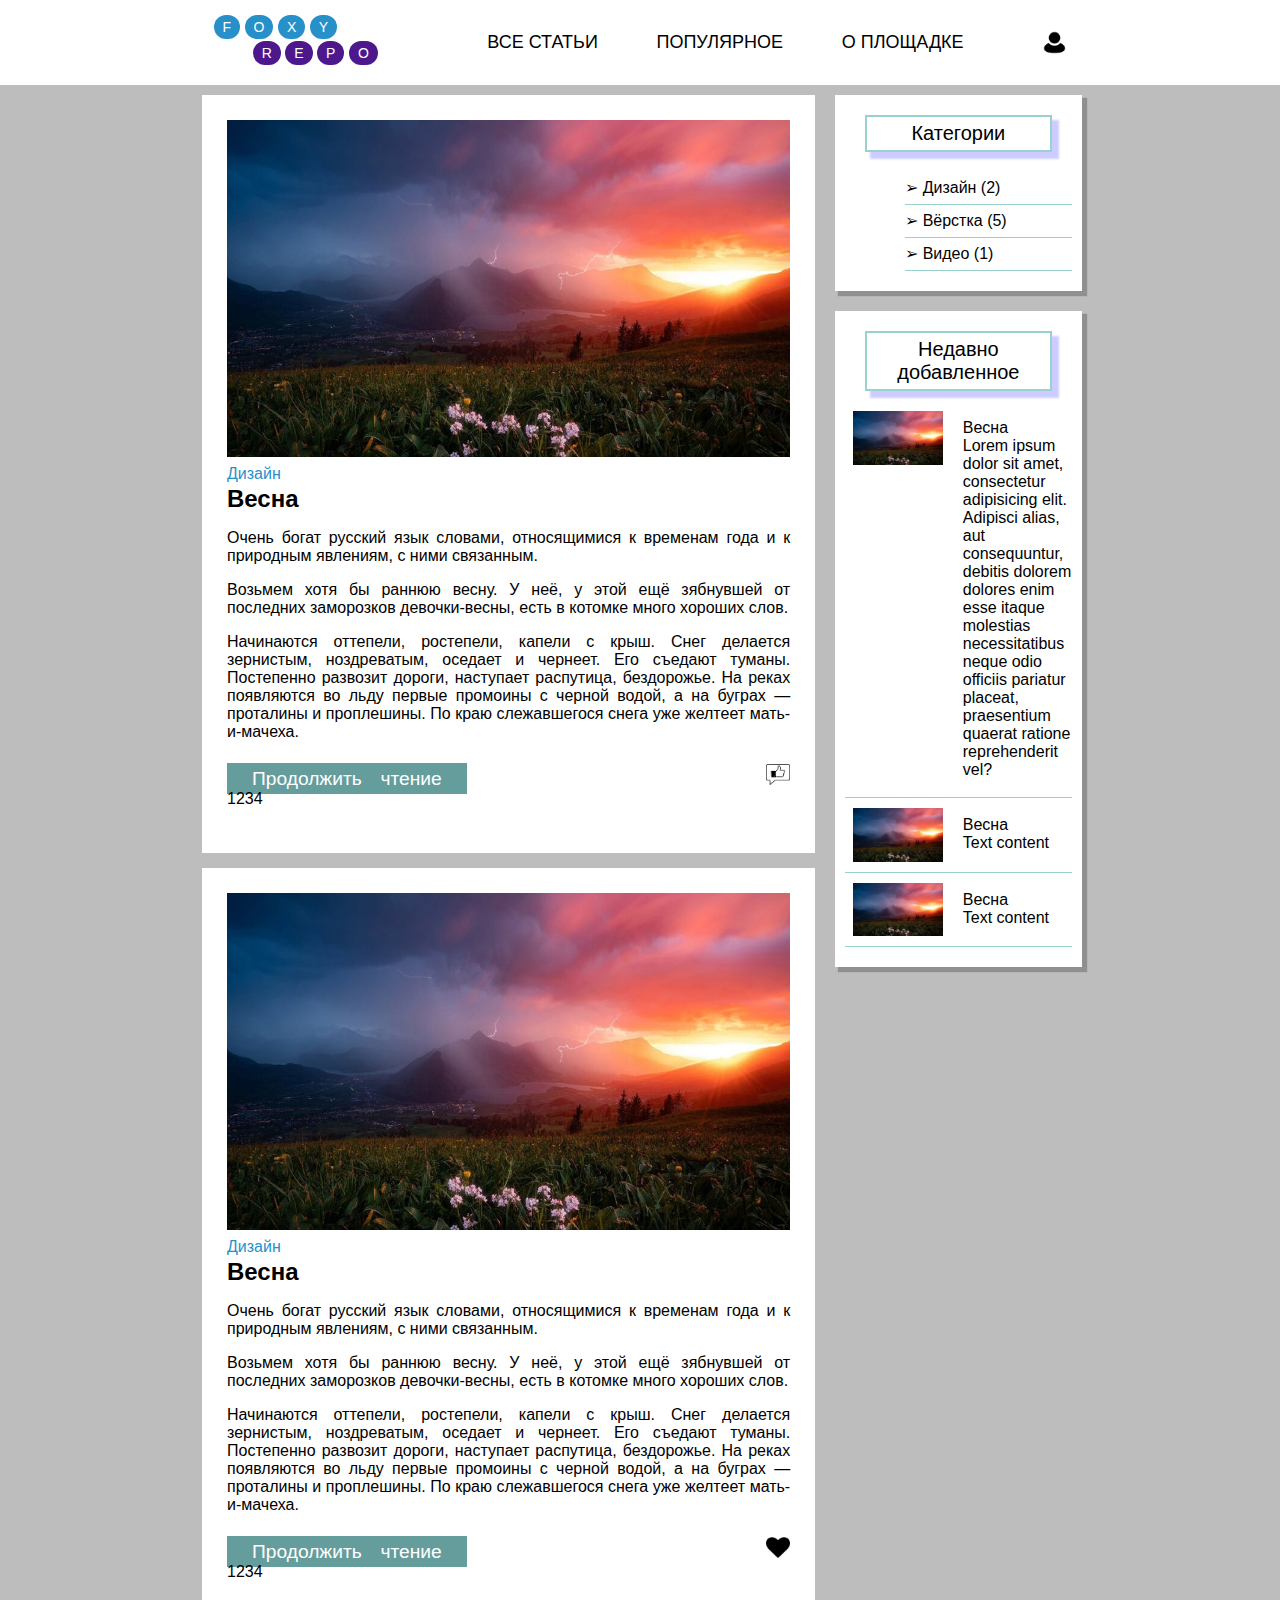
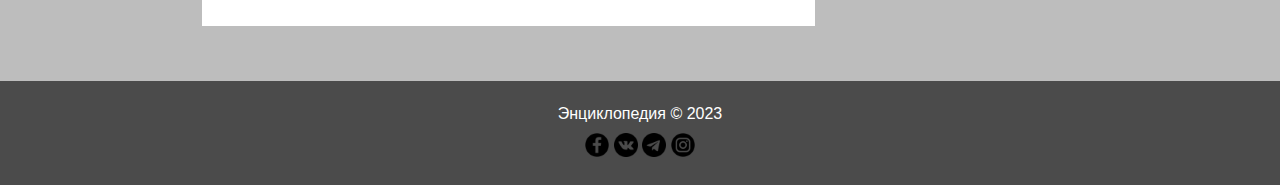
<file: index.html>
<!DOCTYPE>
<html lang="ru">
<head>
    <meta charset="utf-8">
    <title>Курсовая работа</title>
    <link rel="stylesheet" href="login.css">
    <link rel="stylesheet" href="style.css">
    <link rel="stylesheet" href="navigation_panel.css">

</head>
<body>
<div class="header">
<!--    навигационная панель-->
    <nav class="nav_container">
        <div class="nav">
            <div class="logo">
                <a href="index.html">
                    <p>
                        <span>F</span>
                        <span>O</span>
                        <span>X</span>
                        <span>Y</span>
                    </p>
                    <p class="second_str">
                        <span>R</span>
                        <span>E</span>
                        <span>P</span>
                        <span>O</span>
                    </p>
                </a>
            </div>

            <div class="menu">
                <a href="new.html"><div class="menu_elem first">ВСЕ СТАТЬИ</div></a>
                <a href="popular.html"><div class="menu_elem second">ПОПУЛЯРНОЕ</div></a>
                <a href="about.html"><div class="menu_elem three">О ПЛОЩАДКЕ</div></a>
                <div class="profile dropdown">
                    <div class="menu_elem"> <img class="menu_elem" src="images/icon-profile.png">
                        <div class="dropdown-content">
                            <a href="#openModal">Войти</a>
                            <a href="#openModal-signup">Зарегистрироваться</a>
                        </div>
                    </div>
                </div>
            </div>
        </div>
    </nav>
</div>
<div class="container">
<!--    для статей-->
    <div class="posts-list">
        <article class="post">
            <div class="post-image"><a href=""><img src="images/test.jpg"></a></div>
            <div class="post-content">
                <div class="category"><a href="">Дизайн</a></div>
                <p class="post-title">Весна</p>
                <div class="summary">
                    <p>Очень богат русский язык словами, относящимися к временам года и к природным явлениям, с ними связанным.</p>
                    <p>Возьмем хотя бы раннюю весну. У неё, у этой ещё зябнувшей от последних заморозков девочки-весны, есть в котомке много хороших слов.</p>
                    <p>Начинаются оттепели, ростепели, капели с крыш. Снег делается зернистым, ноздреватым, оседает и чернеет. Его съедают туманы. Постепенно развозит дороги, наступает распутица, бездорожье. На реках появляются во льду первые промоины с черной водой, а на буграх — проталины и проплешины. По краю слежавшегося снега уже желтеет мать-и-мачеха.</p>
                </div>
                <div class="post-footer">
                    <a class="more-link" href="">Продолжить чтение</a>
                    <button class="liked" onclick="like()"><img src="images/test2.jpg"></button>
                    <span class="liked"> 1234</span>
                </div>
            </div>
        </article>
        <article class="post">
            <div class="post-image"><a href=""><img src="images/test.jpg"></a></div>
            <div class="post-content">
                <div class="category"><a href="">Дизайн</a></div>
                <p class="post-title">Весна</p>
                <div class="summary">
                    <p>Очень богат русский язык словами, относящимися к временам года и к природным явлениям, с ними связанным.</p>
                    <p>Возьмем хотя бы раннюю весну. У неё, у этой ещё зябнувшей от последних заморозков девочки-весны, есть в котомке много хороших слов.</p>
                    <p>Начинаются оттепели, ростепели, капели с крыш. Снег делается зернистым, ноздреватым, оседает и чернеет. Его съедают туманы. Постепенно развозит дороги, наступает распутица, бездорожье. На реках появляются во льду первые промоины с черной водой, а на буграх — проталины и проплешины. По краю слежавшегося снега уже желтеет мать-и-мачеха.</p>
                </div>
                <div class="post-footer">
                    <a class="more-link" href="">Продолжить чтение</a>
                    <button class="liked" onclick="like()"><img src="images/icon-like.png"></button>
                    <span class="liked"> 1234</span>
                </div>
            </div>
        </article>
    </div>
<!--    боковая панель-->
    <div class="aside">
<!--        категории-->
        <div class="widget">
            <p class="widget-title">Категории</p>
            <ul class="widget-category-list">
                <li><a href="">Дизайн</a> (2)</li>
                <li><a href="">Вёрстка</a> (5)</li>
                <li><a href="">Видео</a> (1)</li>
            </ul>
        </div>
<!--        Недавно добавленное-->
        <div class="widget">
            <p class="widget-title">Недавно добавленное</p>
            <a href="">
                <div class="widget-posts-list">
                    <div class="post-image-small"><img src="images/test.jpg"></div>
                    <p class="widget-post-title">Весна<br>Lorem ipsum dolor sit amet, consectetur adipisicing elit. Adipisci alias, aut consequuntur, debitis dolorem dolores enim esse itaque molestias necessitatibus neque odio officiis pariatur placeat, praesentium quaerat ratione reprehenderit vel?</p>
                </div>
            </a>
            <a href="">
                <div class="widget-posts-list">
                    <div class="post-image-small"><img src="images/test.jpg"></div>
                    <p class="widget-post-title">Весна<br>Text content</p>
                </div>
            </a>
            <a href="">
                <div class="widget-posts-list">
                    <div class="post-image-small"><img src="images/test.jpg"></div>
                    <p class="widget-post-title">Весна<br>Text content</p>
                </div>
            </a>
        </div>
    </div>
</div>

<!-- модальное окно для входа-->
<div id="openModal" class="modal">
    <div class="modal-dialog">
        <div class="modal-content">
            <div class="modal-header">
                <a href="#close" title="Close" class="close">×</a>
            </div>
            <div class="modal-body">
                <div class="form-container">
                    <p class="modal-title">Авторизация</p>
                    <form method="POST" class="form" action="">
                        <p><input class="intext login" type="text" placeholder="Login" required></p>
                        <p><input class="intext pass" type="password" placeholder="Password" required></p>
                        <p class="into"><button type="submit">Login</button></p>
                        <p class="or">---------------  <span class="sp">or</span>  ---------------</p>
                        <a href="#openModal-signup"><p class="but">Create new account</p></a>
                    </form>
                </div>

            </div>
        </div>
    </div>
</div>

<!-- модальное окно для регистрации-->
<div id="openModal-signup" class="modal">
    <div class="modal-dialog">
        <div class="modal-content">
            <div class="modal-header">
                <a href="#close" title="Close" class="close">×</a>
            </div>
            <div class="modal-body">
                <div class="form-container">
                    <p class="modal-title">Регистрация</p>
                    <form method="POST" class="form" action="">
                        <p><input class="intext login" type="text" placeholder="Login"  required></p>
                        <p><input class="intext pass" type="password" placeholder="Password" required></p>
                        <p><input class="intext email" type="text" placeholder="Email" required></p>
                        <p><input class="intext tg" type="text" placeholder="Tg"></p>
                        <p><input class="intext about" type="text" placeholder="About yourself" size="512"></p>
                        <p class="into"><button type="submit">Create new account</button></p>
                    </form>
                </div>

            </div>
        </div>
    </div>
</div>

<div class="footer">
    <div class="footer_container">
        <div class="footer-col"><span>Энциклопедия © 2023</span></div>
        <div class="footer-col">
            <div class="social-bar-wrap">
                <a title="Facebook" href="https://vk.com/ivanhoe_kn" target="_blank"><img src="images/facebook.png"></a>
                <a title="VK" href="https://vk.com/ivanhoe_kn" target="_blank"><img src="images/vk.png"></a>
                <a title="Telegram" href="https://vk.com/ivanhoe_kn" target="_blank"><img src="images/telegram.png"></a>
                <a title="Instagram" href="https://vk.com/ivanhoe_kn" target="_blank"><img src="images/instagram.png"></a>
            </div>
        </div>
    </div>
</div>

<script>
    //функция для лайка (добавления в избранное)
    function like(){

    }
</script>
</body>

</html>
</file>
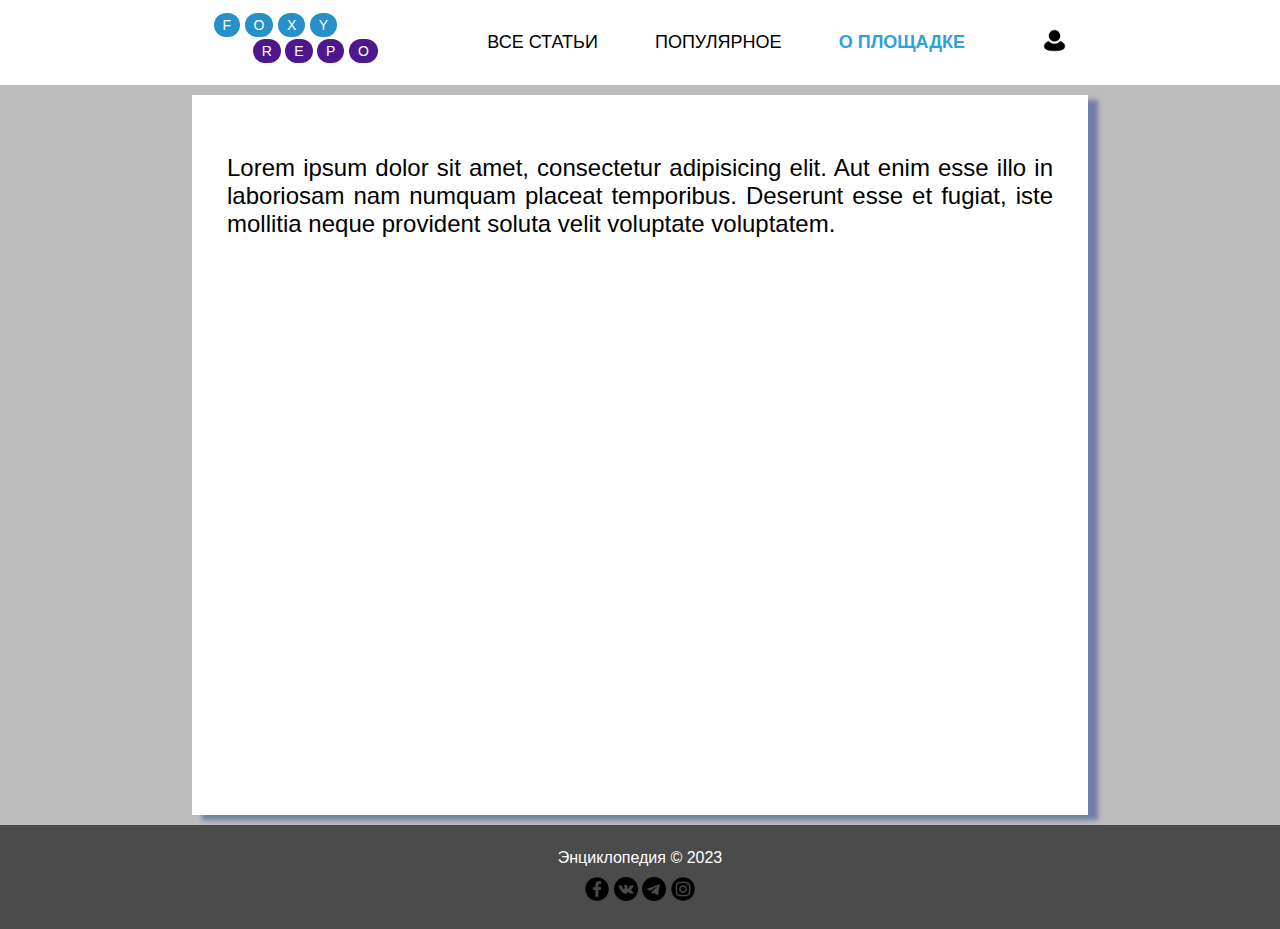
<file: about.html>
<!DOCTYPE html>
<html lang="ru">
<head>
    <meta charset="UTF-8">
    <title>О площадке</title>
    <link rel="stylesheet" href="navigation_panel.css">
    <link rel="stylesheet" href="about.css">
    <link rel="stylesheet" href="login.css">
</head>
<body>
<div class="header">
    <!--    навигационная панель-->
    <nav class="nav_container">
        <div class="nav">
            <div class="logo">
                <a class="logo" href="index.html">
                    <p>
                        <span>F</span>
                        <span>O</span>
                        <span>X</span>
                        <span>Y</span>
                    </p>
                    <p class="second_str">
                        <span>R</span>
                        <span>E</span>
                        <span>P</span>
                        <span>O</span>
                    </p>
                </a>
            </div>

            <div class="menu">
                <a href="new.html"><div class="menu_elem first">ВСЕ СТАТЬИ</div></a>
                <a href="popular.html"><div class="menu_elem second">ПОПУЛЯРНОЕ</div></a>
                <a href="about.html"><div class="menu_elem three">О ПЛОЩАДКЕ</div></a>
                <div class="profile dropdown">
                    <div class="menu_elem"> <img class="menu_elem" src="images/icon-profile.png">
                        <div class="dropdown-content">
                            <a href="#openModal">Войти</a>
                            <a href="#openModal-signup">Зарегистрироваться</a>
                        </div>
                    </div>
                </div>
            </div>
        </div>
    </nav>
</div>
<div class="container">
    <div class="about_repo">
        <p>Lorem ipsum dolor sit amet, consectetur adipisicing elit. Aut enim esse illo in laboriosam nam numquam placeat temporibus. Deserunt esse et fugiat, iste mollitia neque provident soluta velit voluptate voluptatem.</p>
    </div>
</div>

<!-- модальное окно для входа-->
<div id="openModal" class="modal">
    <div class="modal-dialog">
        <div class="modal-content">
            <div class="modal-header">
                <a href="#close" title="Close" class="close">×</a>
            </div>
            <div class="modal-body">
                <div class="form-container">
                    <p class="modal-title">Авторизация</p>
                    <form method="POST" class="form" action="">
                        <p><input class="intext login" type="text" placeholder="Login"  required></p>
                        <p><input class="intext pass" type="password" placeholder="Password" required></p>
                        <p class="into"><button type="submit">Login</button></p>
                        <p class="or">---------------  <span class="sp">or</span>  ---------------</p>
                        <a href="#openModal-signup"><p class="but">Create new account</p></a>
                    </form>
                </div>

            </div>
        </div>
    </div>
</div>

<!-- модальное окно для регистрации-->
<div id="openModal-signup" class="modal">
    <div class="modal-dialog">
        <div class="modal-content">
            <div class="modal-header">
                <a href="#close" title="Close" class="close">×</a>
            </div>
            <div class="modal-body">
                <div class="form-container">
                    <p class="modal-title">Регистрация</p>
                    <form method="POST" class="form" action="">
                        <p><input class="intext login" type="text" placeholder="Login"  required></p>
                        <p><input class="intext pass" type="password" placeholder="Password" required></p>
                        <p><input class="intext email" type="text" placeholder="Email" required></p>
                        <p><input class="intext tg" type="text" placeholder="Tg"></p>
                        <p><input class="intext about" type="text" placeholder="About yourself" size="512"></p>
                        <p class="into"><button type="submit">Create new account</button></p>
                    </form>
                </div>

            </div>
        </div>
    </div>
</div>

<div class="footer">
    <div class="footer_container">
        <div class="footer-col"><span>Энциклопедия © 2023</span></div>
        <div class="footer-col">
            <div class="social-bar-wrap">
                <a title="Facebook" href="https://vk.com/ivanhoe_kn" target="_blank"><img src="images/facebook.png"></a>
                <a title="VK" href="https://vk.com/ivanhoe_kn" target="_blank"><img src="images/vk.png"></a>
                <a title="Telegram" href=https://vk.com/ivanhoe_kn" target="_blank"><img src="images/telegram.png"></a>
                <a title="Instagram" href="https://vk.com/ivanhoe_kn" target="_blank"><img src="images/instagram.png"></a>
            </div>
        </div>
    </div>
</div>
</body>
</html>
</file>
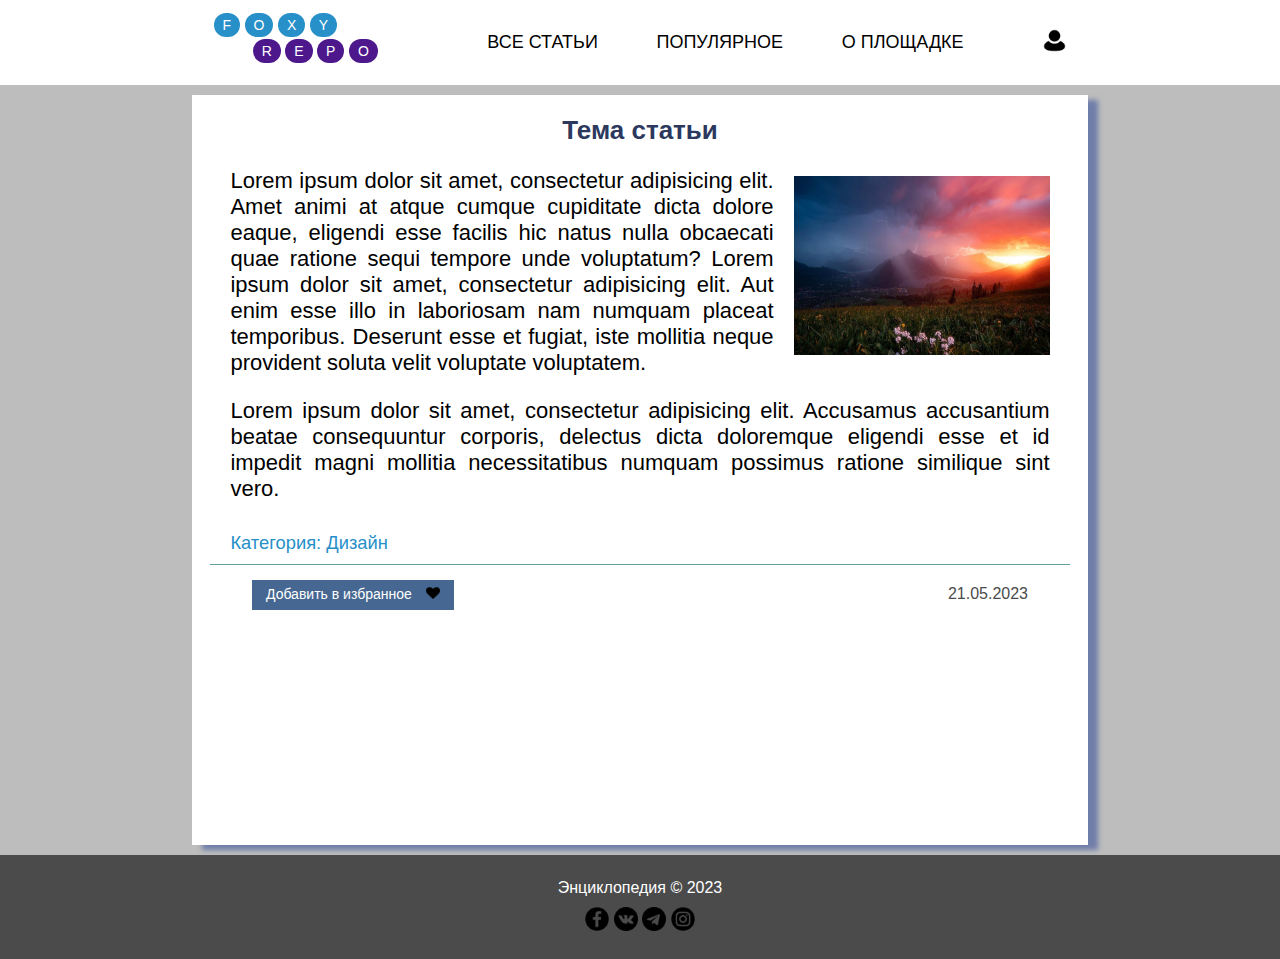
<file: article.html>
<!DOCTYPE html>
<html lang="ru">
<head>
    <meta charset="UTF-8">
    <title>Статья</title>
    <link rel="stylesheet" href="navigation_panel.css">
    <link rel="stylesheet" href="article.css">
    <link rel="stylesheet" href="login.css">
</head>
<body>
<div class="header">
    <!--    навигационная панель-->
    <nav class="nav_container">
        <div class="nav">
            <div class="logo">
                <a class="logo" href="index.html">
                    <p>
                        <span>F</span>
                        <span>O</span>
                        <span>X</span>
                        <span>Y</span>
                    </p>
                    <p class="second_str">
                        <span>R</span>
                        <span>E</span>
                        <span>P</span>
                        <span>O</span>
                    </p>
                </a>
            </div>

            <div class="menu">
                <a href="new.html"><div class="menu_elem first">ВСЕ СТАТЬИ</div></a>
                <a href="popular.html"><div class="menu_elem second">ПОПУЛЯРНОЕ</div></a>
                <a href="about.html"><div class="menu_elem three">О ПЛОЩАДКЕ</div></a>
                <div class="profile dropdown">
                    <div class="menu_elem"> <img class="menu_elem" src="images/icon-profile.png">
                        <div class="dropdown-content">
                            <a href="#openModal">Войти</a>
                            <a href="#openModal-signup">Зарегистрироваться</a>
                        </div>
                    </div>
                </div>
            </div>
        </div>
    </nav>
</div>
<div class="container">
    <div class="article-name">
        Тема статьи
    </div>
    <div class="about_repo">
        <p>
            <img src="images/test.jpg">
            Lorem ipsum dolor sit amet, consectetur adipisicing elit. Amet animi at atque cumque cupiditate dicta dolore eaque, eligendi esse facilis hic natus nulla obcaecati quae ratione sequi tempore unde voluptatum? Lorem ipsum dolor sit amet, consectetur adipisicing elit. Aut enim esse illo in laboriosam nam numquam placeat temporibus. Deserunt esse et fugiat, iste mollitia neque provident soluta velit voluptate voluptatem.</p>
            Lorem ipsum dolor sit amet, consectetur adipisicing elit. Accusamus accusantium beatae consequuntur corporis, delectus dicta doloremque eligendi esse et id impedit magni mollitia necessitatibus numquam possimus ratione similique sint vero.
            <p class="category">Категория: Дизайн</p>
    </div>
    <div class="article-footer">
        <span class="like"><button>Добавить в избранное <img src="images/icon-like.png"></button></span>
        <span class="date">21.05.2023</span>
    </div>
</div>

<!-- модальное окно для входа-->
<div id="openModal" class="modal">
    <div class="modal-dialog">
        <div class="modal-content">
            <div class="modal-header">
                <a href="#close" title="Close" class="close">×</a>
            </div>
            <div class="modal-body">
                <div class="form-container">
                    <p class="modal-title">Авторизация</p>
                    <form method="POST" class="form" action="">
                        <p><input class="intext login" type="text" placeholder="Login"  required></p>
                        <p><input class="intext pass" type="password" placeholder="Password" required></p>
                        <p class="into"><button type="submit">Login</button></p>
                        <p class="or">---------------  <span class="sp">or</span>  ---------------</p>
                        <a  href="#openModal-signup"><p class="but">Create new account</p></a>
                    </form>
                </div>

            </div>
        </div>
    </div>
</div>

<!-- модальное окно для регистрации-->
<div id="openModal-signup" class="modal">
    <div class="modal-dialog">
        <div class="modal-content">
            <div class="modal-header">
                <a href="#close" title="Close" class="close">×</a>
            </div>
            <div class="modal-body">
                <div class="form-container">
                    <p class="modal-title">Регистрация</p>
                    <form method="POST" class="form" action="">
                        <p><input class="intext login" type="text" placeholder="Login"  required></p>
                        <p><input class="intext pass" type="password" placeholder="Password" required></p>
                        <p><input class="intext email" type="text" placeholder="Email" required></p>
                        <p><input class="intext tg" type="text" placeholder="Tg"></p>
                        <p><input class="intext about" type="text" placeholder="About yourself" size="512"></p>
                        <p class="into"><button type="submit">Create new account</button></p>
                    </form>
                </div>

            </div>
        </div>
    </div>
</div>

<div class="footer">
    <div class="footer_container">
        <div class="footer-col"><span>Энциклопедия © 2023</span></div>
        <div class="footer-col">
            <div class="social-bar-wrap">
                <a title="Facebook" href="https://vk.com/ivanhoe_kn" target="_blank"><img src="images/facebook.png"></a>
                <a title="VK" href="https://vk.com/ivanhoe_kn" target="_blank"><img src="images/vk.png"></a>
                <a title="Telegram" href=https://vk.com/ivanhoe_kn" target="_blank"><img src="images/telegram.png"></a>
                <a title="Instagram" href="https://vk.com/ivanhoe_kn" target="_blank"><img src="images/instagram.png"></a>
            </div>
        </div>
    </div>
</div>
</body>
</html>
</file>
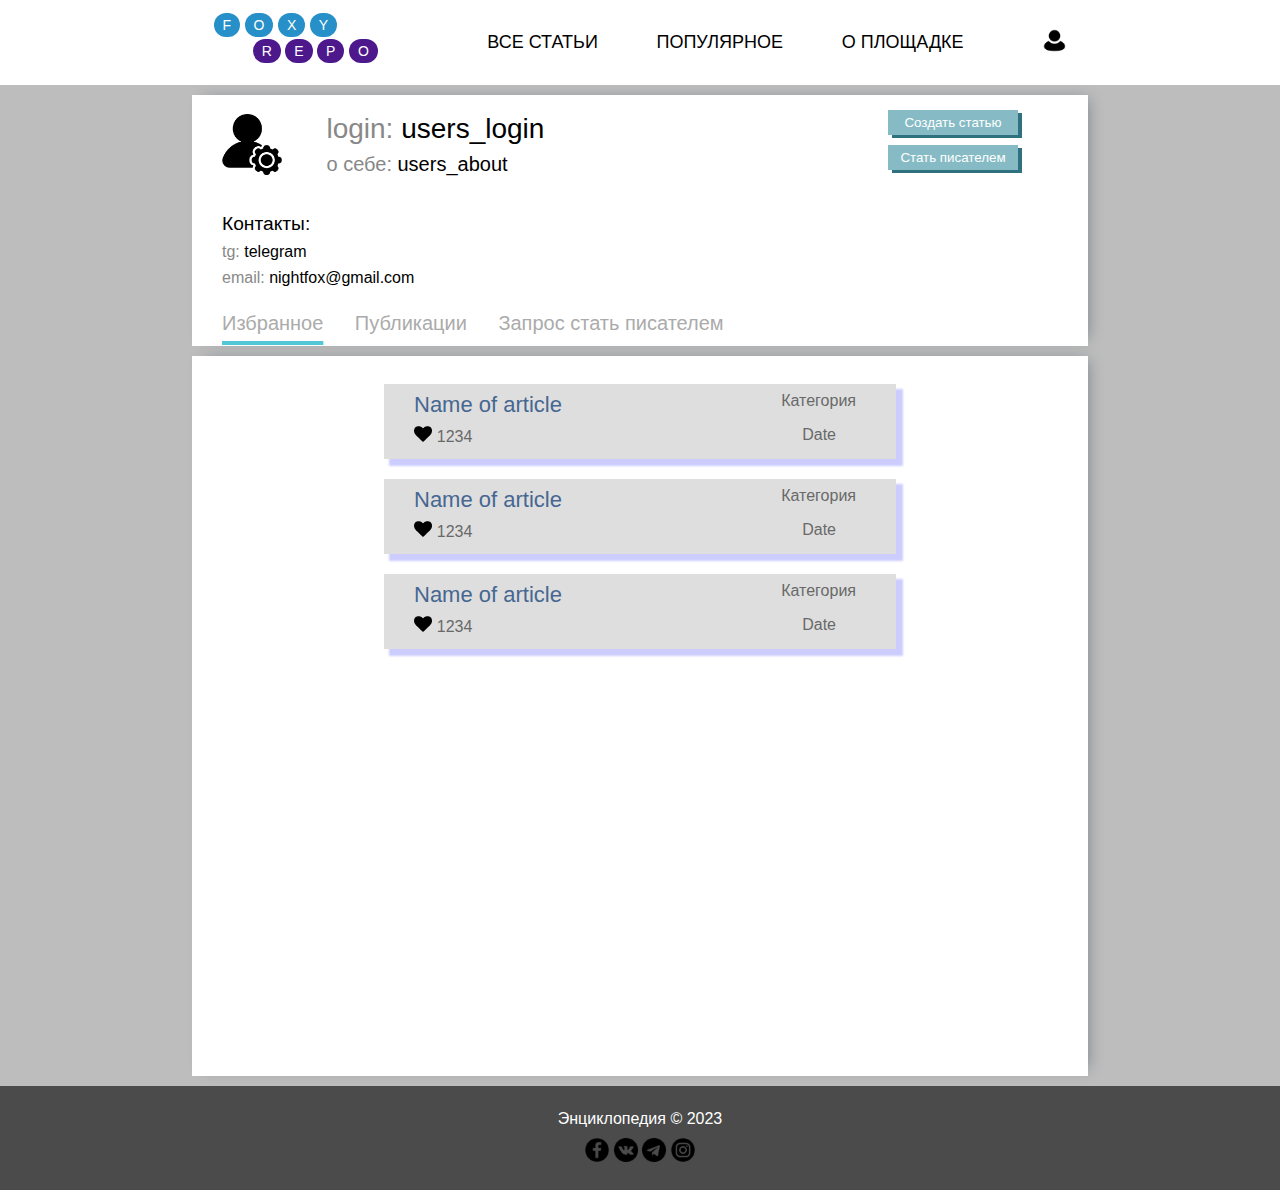
<file: cabinet.html>
<!DOCTYPE html>
<html lang="ru">
<head>
    <meta charset="UTF-8">
    <title>Личный кабинет</title>
    <link rel="stylesheet" href="login.css">
    <link rel="stylesheet" href="navigation_panel.css">
    <link rel="stylesheet" href="cabinet.css">
</head>
<body>
<div class="header">
    <!--    навигационная панель-->
    <nav class="nav_container">
        <div class="nav">
            <div class="logo">
                <a class="logo" href="index.html">
                    <p>
                        <span>F</span>
                        <span>O</span>
                        <span>X</span>
                        <span>Y</span>
                    </p>
                    <p class="second_str">
                        <span>R</span>
                        <span>E</span>
                        <span>P</span>
                        <span>O</span>
                    </p>
                </a>
            </div>

            <div class="menu">
                <a href="new.html"><div class="menu_elem first">ВСЕ СТАТЬИ</div></a>
                <a href="popular.html"><div class="menu_elem second">ПОПУЛЯРНОЕ</div></a>
                <a href="about.html"><div class="menu_elem three">О ПЛОЩАДКЕ</div></a>
                <div class="profile dropdown">
                    <div class="menu_elem"> <img class="menu_elem" src="images/icon-profile.png">
                        <div class="dropdown-content">
                            <a href="#openModal">Войти</a>
                            <a href="#openModal-signup">Зарегистрироваться</a>
                        </div>
                    </div>
                </div>
            </div>
        </div>
    </nav>
</div>

<div class="container-profile">
    <div class="upper-container">
        <div class="profile-logo"><img src="images/profle.png"></div>
        <div class="profile-info">
            <p><span class="user-login">login: </span>users_login<span></span></p>
            <p><span class="user-about">о себе: </span>users_about<span></span></p>
        </div>
        <div class="profile-buttons">
            <button class="create-article">Создать статью</button><br>
            <button class="become-writer">Стать писателем</button>
        </div>
    </div>

    <div class="contacts">
        <p class="contacts-label">Контакты:</p>
        <p class="contact-tg"><span class="tg-label">tg: </span><span>telegram</span></p>
        <p class="contact-mail"><span class="mail-label">email: </span><span>nightfox@gmail.com</span></p>
    </div>

    <div class="menu-bar">
        <div class="favourites"><button class="menu-buts" onclick="show(1)">Избранное</button></div>
        <div class="publications"><button class="menu-buts" onclick="show(2)">Публикации</button></div>
        <div class="request"><button class="menu-buts" onclick="show(3)">Запрос стать писателем</button></div>
    </div>
</div>

<div class="container">
<!--   избранное-->
    <div id="favourites-posts" class="punct f-posts">
        <a href=""><div class="fav-post-container">
            <p class="fp-category">Категория</p>
            <p class="fav-post-title">Name of article</p>
            <p><span><img src="images/icon-like.png"> 1234</span><span class="fp-date">Date</span></p>
        </div></a>
        <a href=""><div class="fav-post-container">
            <p class="fp-category">Категория</p>
            <p class="fav-post-title">Name of article</p>
            <p><span><img src="images/icon-like.png"> 1234</span><span class="fp-date">Date</span></p>
        </div></a>
        <a href=""><div class="fav-post-container">
            <p class="fp-category">Категория</p>
            <p class="fav-post-title">Name of article</p>
            <p><span><img src="images/icon-like.png"> 1234</span><span class="fp-date">Date</span></p>
        </div></a>
    </div>

<!--    публикации-->
    <div id="published-posts" class="punct pub-posts">
<!--        для одной публикации -->
        <a href=""><div class="pub-post-container">
            <p class="pp-category">Категория</p>
            <p class="pub-post-title">Name of article</p>
            <p class="pp-summary">Summary</p>
            <p class="pp-date">Date</p>
        </div></a>
    </div>
<!--    запросы-->
    <div id="requested" class="punct reqs">
        <div class="request-person">
            <div class="person-info">
                <div class="prof-img"><img class="pf-img" src="images/icon-profile.png"></div>
                <div class="prof-info">
                    <p><span class="val-name">Дата регистрации аккаунта: </span>
                        <span class="val">22.05.2023</span>
                        <span class="val-name right">Email: </span>
                        <span class="val right">fhgrufdjkd@gmail.com</span>
                    </p>
                    <p>
                        <span class="val-name">Telegram: </span>
                        <span class="val">nik_name</span>
                        <span class="val-name right">Login: </span>
                        <span class="val right">username</span>
                    </p>
                    <p>
                        <span class="val-name">About: </span>
                        <span class="val"> jfgnrj nrufjcdke jngfjrfk</span>
                    </p>
                </div>
            </div>
            <div class="button-approve"><button class="req-but">Одобрить</button></div>
        </div>
    </div>


</div>

<!-- модальное окно для входа-->
<div id="openModal" class="modal">
    <div class="modal-dialog">
        <div class="modal-content">
            <div class="modal-header">
                <a href="#close" title="Close" class="close">×</a>
            </div>
            <div class="modal-body">
                <div class="form-container">
                    <p class="modal-title">Авторизация</p>
                    <form method="POST" class="form" action="">
                        <p><input class="intext login" type="text" placeholder="Login"  required></p>
                        <p><input class="intext pass" type="password" placeholder="Password" required></p>
                        <p class="into"><button type="submit">Login</button></p>
                        <p class="or">---------------  <span class="sp">or</span>  ---------------</p>
                        <a href="#openModal-signup"><p class="but">Create new account</p></a>
                    </form>
                </div>

            </div>
        </div>
    </div>
</div>

<!-- модальное окно для регистрации-->
<div id="openModal-signup" class="modal">
    <div class="modal-dialog">
        <div class="modal-content">
            <div class="modal-header">
                <a href="#close" title="Close" class="close">×</a>
            </div>
            <div class="modal-body">
                <div class="form-container">
                    <p class="modal-title">Регистрация</p>
                    <form method="POST" class="form" action="">
                        <p><input class="intext login" type="text" placeholder="Login"  required></p>
                        <p><input class="intext pass" type="password" placeholder="Password" required></p>
                        <p><input class="intext email" type="text" placeholder="Email" required></p>
                        <p><input class="intext tg" type="text" placeholder="Tg"></p>
                        <p><input class="intext about" type="text" placeholder="About yourself" size="512"></p>
                        <p class="into"><button type="submit">Create new account</button></p>
                    </form>
                </div>

            </div>
        </div>
    </div>
</div>

<div class="footer">
    <div class="footer_container">
        <div class="footer-col"><span>Энциклопедия © 2023</span></div>
        <div class="footer-col">
            <div class="social-bar-wrap">
                <a title="Facebook" href="https://vk.com/ivanhoe_kn" target="_blank"><img src="images/facebook.png"></a>
                <a title="VK" href="https://vk.com/ivanhoe_kn" target="_blank"><img src="images/vk.png"></a>
                <a title="Telegram" href=https://vk.com/ivanhoe_kn" target="_blank"><img src="images/telegram.png"></a>
                <a title="Instagram" href="https://vk.com/ivanhoe_kn" target="_blank"><img src="images/instagram.png"></a>
            </div>
        </div>
    </div>
</div>
<script>
    let menuIndex = 1;
    show(menuIndex);
    function show(n) {
        const slides = document.getElementsByClassName("punct");
        for (let i = 0; i < slides.length; i++) {
            slides[i].style.display = "none";
        }
        slides[n-1].style.display = "initial";
        const buttons = document.getElementsByClassName("menu-buts");
        for (let j = 0; j < buttons.length; j++) {
            buttons[j].classList.remove('active');
        }
        buttons[n-1].classList.add('active');
    }
</script>
</body>
</html>
</file>
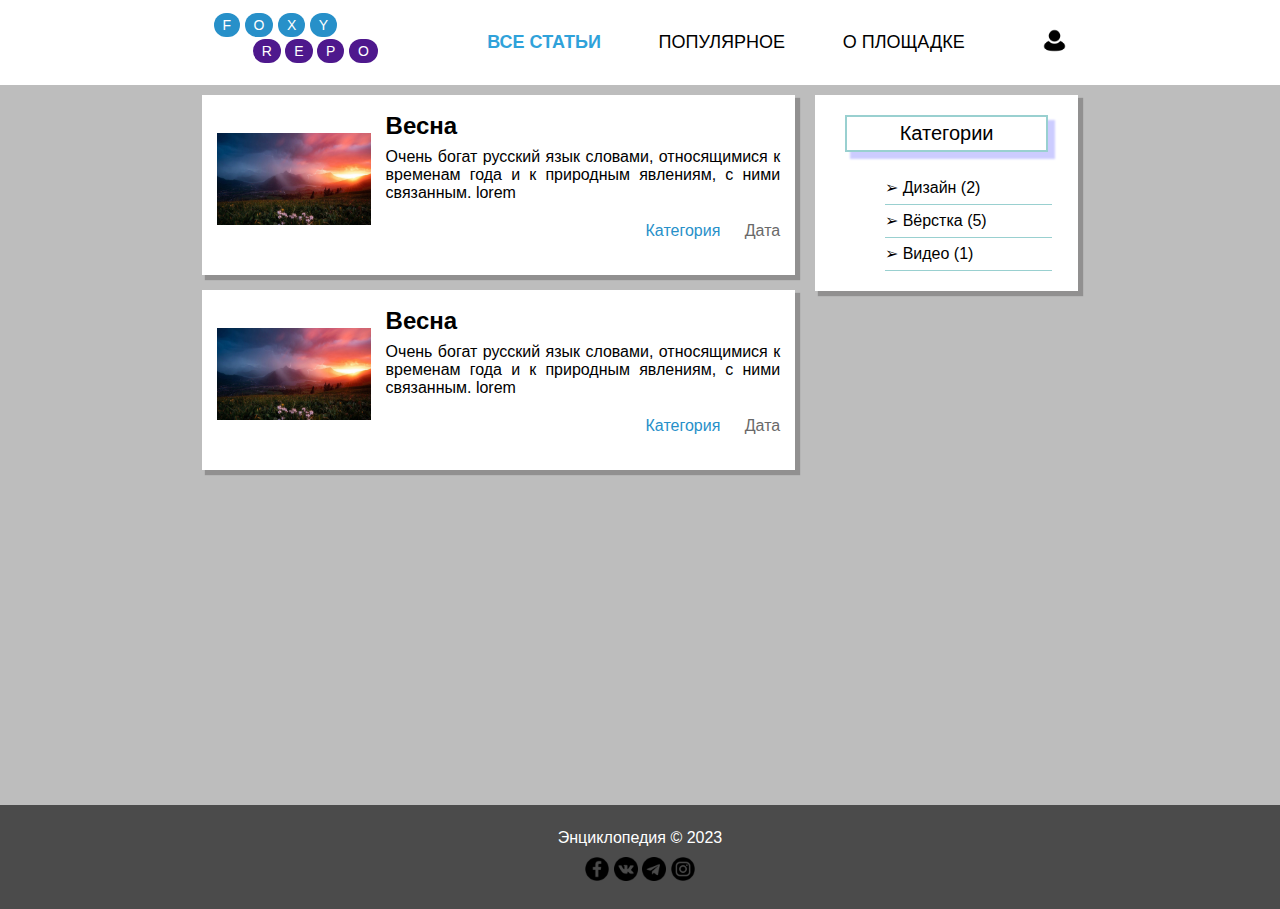
<file: new.html>
<!DOCTYPE html>
<html lang="ru">
<head>
    <meta charset="UTF-8">
    <title>Новое</title>
    <link rel="stylesheet" href="navigation_panel.css">
    <link rel="stylesheet" href="new.css">
    <link rel="stylesheet" href="login.css">
</head>
<body>
<div class="header">
    <!--    навигационная панель-->
    <nav class="nav_container">
        <div class="nav">
            <div class="logo">
                <a class="logo" href="index.html">
                    <p>
                        <span>F</span>
                        <span>O</span>
                        <span>X</span>
                        <span>Y</span>
                    </p>
                    <p class="second_str">
                        <span>R</span>
                        <span>E</span>
                        <span>P</span>
                        <span>O</span>
                    </p>
                </a>
            </div>

            <div class="menu">
                <a href="new.html"><div class="menu_elem first">ВСЕ СТАТЬИ</div></a>
                <a href="popular.html"><div class="menu_elem second">ПОПУЛЯРНОЕ</div></a>
                <a href="about.html"><div class="menu_elem three">О ПЛОЩАДКЕ</div></a>
                <div class="profile dropdown">
                    <div class="menu_elem"> <img class="menu_elem" src="images/icon-profile.png">
                        <div class="dropdown-content">
                            <a href="#openModal">Войти</a>
                            <a href="#openModal-signup">Зарегистрироваться</a>
                        </div>
                    </div>
                </div>
            </div>
        </div>
    </nav>
</div>
<div class="container">
    <!--    для статей-->
    <div class="posts-list">
        <a href="">
            <div class="post">
                <div class="post-image"><img src="images/test.jpg"></div>
                <div class="post-content">
                    <p class="post-title">Весна</p>
                    <div class="summary">
                        <p>Очень богат русский язык словами, относящимися к временам года и к природным явлениям, с ними связанным. lorem</p>
                    </div>
                    <div class="post-footer">
                        <p class="post-info"><a href="">Категория</a> Дата</p>
                    </div>
                </div>
            </div>
        </a>
        <a href="">
            <div class="post">
                <div class="post-image"><img src="images/test.jpg"></div>
                <div class="post-content">
                    <p class="post-title">Весна</p>
                    <div class="summary">
                        <p>Очень богат русский язык словами, относящимися к временам года и к природным явлениям, с ними связанным. lorem</p>
                    </div>
                    <div class="post-footer">
                        <p class="post-info"><a href="">Категория</a> Дата</p>
                    </div>
                </div>
            </div>
        </a>
    </div>


    <!--    боковая панель-->
    <div class="aside">
        <!--        категории-->
        <div class="widget">
            <p class="widget-title">Категории</p>
            <ul class="widget-category-list">
                <li><a href="">Дизайн</a> (2)</li>
                <li><a href="">Вёрстка</a> (5)</li>
                <li><a href="">Видео</a> (1)</li>
            </ul>
        </div>
    </div>
</div>

<!-- модальное окно для входа-->
<div id="openModal" class="modal">
    <div class="modal-dialog">
        <div class="modal-content">
            <div class="modal-header">
                <a href="#close" title="Close" class="close">×</a>
            </div>
            <div class="modal-body">
                <div class="form-container">
                    <p class="modal-title">Авторизация</p>
                    <form method="POST" class="form" action="">
                        <p><input class="intext login" type="text" placeholder="Login"  required></p>
                        <p><input class="intext pass" type="password" placeholder="Password" required></p>
                        <p class="into"><button type="submit">Login</button></p>
                        <p class="or">---------------  <span class="sp">or</span>  ---------------</p>
                        <a  href="#openModal-signup"><p class="but">Create new account</p></a>
                    </form>
                </div>

            </div>
        </div>
    </div>
</div>

<!-- модальное окно для регистрации-->
<div id="openModal-signup" class="modal">
    <div class="modal-dialog">
        <div class="modal-content">
            <div class="modal-header">
                <a href="#close" title="Close" class="close">×</a>
            </div>
            <div class="modal-body">
                <div class="form-container">
                    <p class="modal-title">Регистрация</p>
                    <form method="POST" class="form" action="">
                        <p><input class="intext login" type="text" placeholder="Login"  required></p>
                        <p><input class="intext pass" type="password" placeholder="Password" required></p>
                        <p><input class="intext email" type="text" placeholder="Email" required></p>
                        <p><input class="intext tg" type="text" placeholder="Tg"></p>
                        <p><input class="intext about" type="text" placeholder="About yourself" size="512"></p>
                        <p class="into"><button type="submit">Create new account</button></p>
                    </form>
                </div>

            </div>
        </div>
    </div>
</div>

<div class="footer">
    <div class="footer_container">
        <div class="footer-col"><span>Энциклопедия © 2023</span></div>
        <div class="footer-col">
            <div class="social-bar-wrap">
                <a title="Facebook" href="https://vk.com/ivanhoe_kn" target="_blank"><img src="images/facebook.png"></a>
                <a title="VK" href="https://vk.com/ivanhoe_kn" target="_blank"><img src="images/vk.png"></a>
                <a title="Telegram" href=https://vk.com/ivanhoe_kn" target="_blank"><img src="images/telegram.png"></a>
                <a title="Instagram" href="https://vk.com/ivanhoe_kn" target="_blank"><img src="images/instagram.png"></a>
            </div>
        </div>
    </div>
</div>

</body>
</html>
</file>
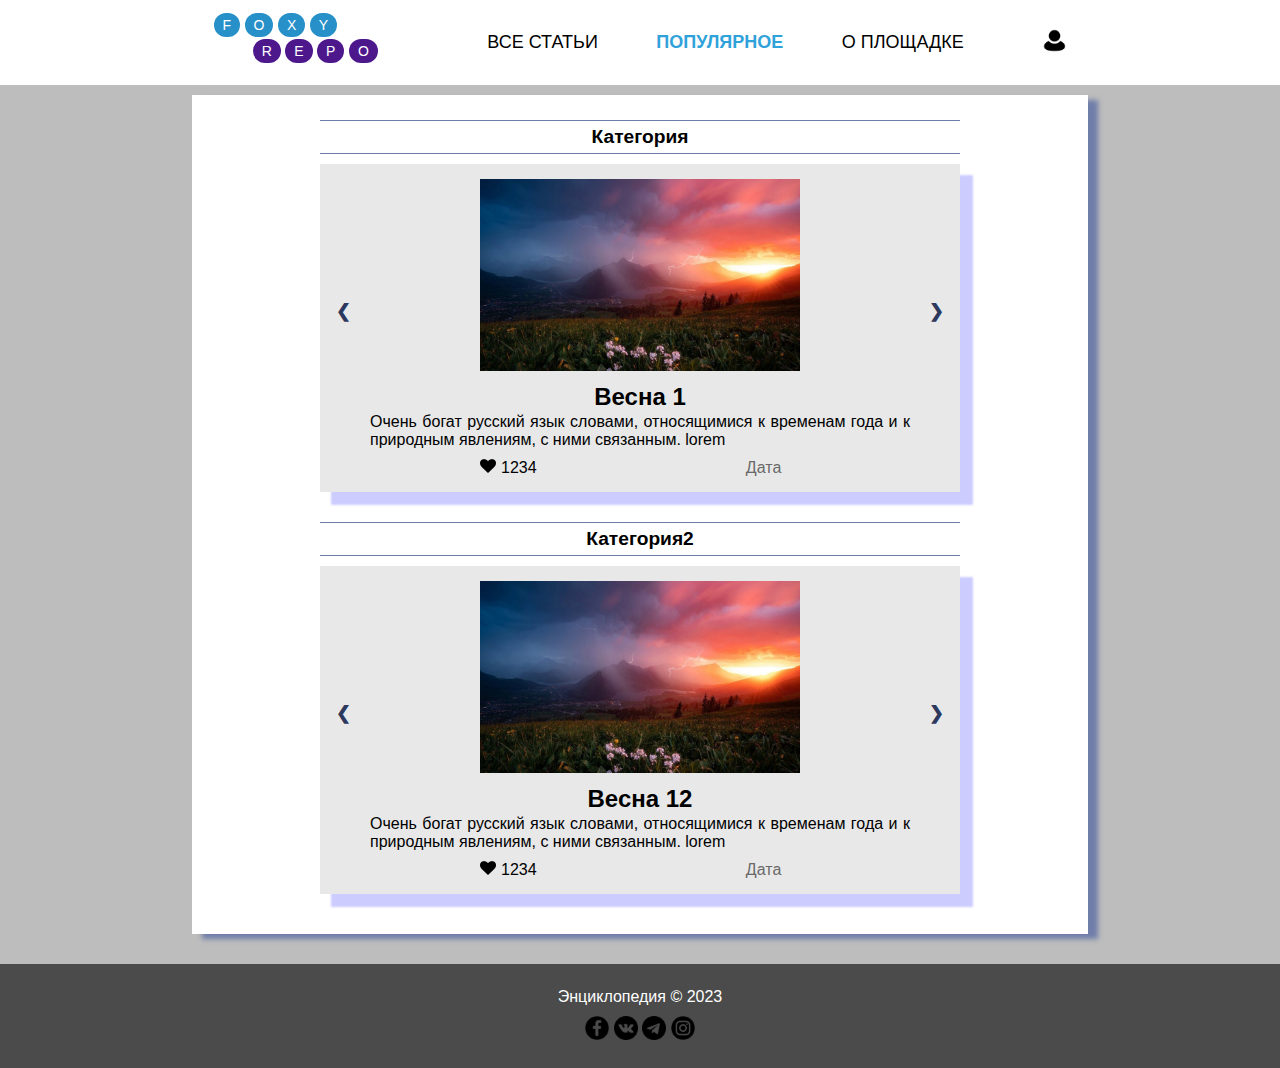
<file: popular.html>
<!DOCTYPE html>
<html lang="ru">
<head>
    <meta charset="UTF-8">
    <title>Популярное</title>
    <link rel="stylesheet" href="navigation_panel.css">
    <link rel="stylesheet" href="popular.css">
    <link rel="stylesheet" href="login.css">
</head>
<body>
<div class="header">
    <!--    навигационная панель-->
    <nav class="nav_container">
        <div class="nav">
            <div class="logo">
                <a class="logo" href="index.html">
                    <p>
                        <span>F</span>
                        <span>O</span>
                        <span>X</span>
                        <span>Y</span>
                    </p>
                    <p class="second_str">
                        <span>R</span>
                        <span>E</span>
                        <span>P</span>
                        <span>O</span>
                    </p>
                </a>
            </div>

            <div class="menu">
                <a href="new.html"><div class="menu_elem first">ВСЕ СТАТЬИ</div></a>
                <a href="popular.html"><div class="menu_elem second">ПОПУЛЯРНОЕ</div></a>
                <a href="about.html"><div class="menu_elem three">О ПЛОЩАДКЕ</div></a>
                <div class="profile dropdown">
                    <div class="menu_elem"> <img class="menu_elem" src="images/icon-profile.png">
                        <div class="dropdown-content">
                            <a href="#openModal">Войти</a>
                            <a href="#openModal-signup">Зарегистрироваться</a>
                        </div>
                    </div>
                </div>
            </div>
        </div>
    </nav>
</div>
<div class="container">
    <!--    для статей-->
    <div class="posts-list">

        <!-- Для слайдшоу -->
        <div class="slide-container">
            <p class="category">Категория</p>
            <div class="slide animate">
                <a href="">
                    <div class="post">
                        <div class="post-image"><img src="images/test.jpg"></div>
                        <div class="post-content">
                            <p class="post-title">Весна 1</p>
                            <p class="summary">Очень богат русский язык словами, относящимися к временам года и к природным явлениям, с ними связанным. lorem</p>
                        </div>
                        <div class="post-footer">
                            <img src="images/icon-like.png">1234
                            <span class="date">Дата </span>
                        </div>
                    </div>
                </a>
            </div>
            <div class="slide animate">
                <a href="">
                    <div class="post">
                        <div class="post-image"><img src="images/test.jpg"></div>
                        <div class="post-content">
                            <p class="post-title">Весна 2</p>
                            <p class="summary">Очень богат русский язык словами, относящимися к временам года и к природным явлениям, с ними связанным. lorem</p>
                        </div>
                        <div class="post-footer">
                            <img src="images/icon-like.png">1234
                            <span class="date">Дата </span>
                        </div>
                    </div>
                </a>
            </div>
            <a class="prev" onclick="plusSlides(-1, 0)">&#10094;</a>
            <a class="next" onclick="plusSlides(1, 0)">&#10095;</a>
        </div>
        <!-- Конец слайдшоу -->

        <!-- Для слайдшоу -->
        <div class="slide-container">
            <p class="category">Категория2</p>
            <div class="slide animate">
                <a href="">
                    <div class="post">
                        <div class="post-image"><img src="images/test.jpg"></div>
                        <div class="post-content">
                            <p class="post-title">Весна 12</p>
                            <p class="summary">Очень богат русский язык словами, относящимися к временам года и к природным явлениям, с ними связанным. lorem</p>
                        </div>
                        <div class="post-footer">
                            <img src="images/icon-like.png">1234
                            <span class="date">Дата </span>
                        </div>
                    </div>
                </a>
            </div>
            <div class="slide animate">
                <a href="">
                    <div class="post">
                        <div class="post-image"><img src="images/test.jpg"></div>
                        <div class="post-content">
                            <p class="post-title">Весна 22</p>
                            <p class="summary">Очень богат русский язык словами, относящимися к временам года и к природным явлениям, с ними связанным. lorem</p>
                        </div>
                        <div class="post-footer">
                            <img src="images/icon-like.png">1234
                            <span class="date">Дата </span>
                        </div>
                    </div>
                </a>
            </div>
            <div class="slide animate">
                <a href="">
                    <div class="post">
                        <div class="post-image"><img src="images/test.jpg"></div>
                        <div class="post-content">
                            <p class="post-title">Весна 32</p>
                            <p class="summary">Очень богат русский язык словами, относящимися к временам года и к природным явлениям, с ними связанным. lorem</p>
                        </div>
                        <div class="post-footer">
                            <img src="images/icon-like.png">1234
                            <span class="date">Дата </span>
                        </div>
                    </div>
                </a>
            </div>
            <a class="prev" onclick="plusSlides(-1, 2)">&#10094;</a>
            <a class="next" onclick="plusSlides(1, 2)">&#10095;</a>
        </div>
        <!-- Конец слайдшоу -->
    </div>
</div>

<!-- модальное окно для входа-->
<div id="openModal" class="modal">
    <div class="modal-dialog">
        <div class="modal-content">
            <div class="modal-header">
                <a href="#close" title="Close" class="close">×</a>
            </div>
            <div class="modal-body">
                <div class="form-container">
                    <p class="modal-title">Авторизация</p>
                    <form method="POST" class="form" action="">
                        <p><input class="intext login" type="text" placeholder="Login"  required></p>
                        <p><input class="intext pass" type="password" placeholder="Password" required></p>
                        <p class="into"><button type="submit">Login</button></p>
                        <p class="or">---------------  <span class="sp">or</span>  ---------------</p>
                        <a href="#openModal-signup"><p class="but">Create new account</p></a>
                    </form>
                </div>

            </div>
        </div>
    </div>
</div>

<!-- модальное окно для регистрации-->
<div id="openModal-signup" class="modal">
    <div class="modal-dialog">
        <div class="modal-content">
            <div class="modal-header">
                <a href="#close" title="Close" class="close">×</a>
            </div>
            <div class="modal-body">
                <div class="form-container">
                    <p class="modal-title">Регистрация</p>
                    <form method="POST" class="form" action="">
                        <p><input class="intext login" type="text" placeholder="Login"  required></p>
                        <p><input class="intext pass" type="password" placeholder="Password" required></p>
                        <p><input class="intext email" type="text" placeholder="Email" required></p>
                        <p><input class="intext tg" type="text" placeholder="Tg"></p>
                        <p><input class="intext about" type="text" placeholder="About yourself" size="512"></p>
                        <p class="into"><button type="submit">Create new account</button></p>
                    </form>
                </div>

            </div>
        </div>
    </div>
</div>

<div class="footer">
    <div class="footer_container">
        <div class="footer-col"><span>Энциклопедия © 2023</span></div>
        <div class="footer-col">
            <div class="social-bar-wrap">
                <a title="Facebook" href="https://vk.com/ivanhoe_kn" target="_blank"><img src="images/facebook.png"></a>
                <a title="VK" href="https://vk.com/ivanhoe_kn" target="_blank"><img src="images/vk.png"></a>
                <a title="Telegram" href=https://vk.com/ivanhoe_kn" target="_blank"><img src="images/telegram.png"></a>
                <a title="Instagram" href="https://vk.com/ivanhoe_kn" target="_blank"><img src="images/instagram.png"></a>
            </div>
        </div>
    </div>
</div>

<script>
    // для слайд-шоу
    const slides = document.getElementsByClassName("slide");
    const len = slides.length;
    let slideIndex = 1;
    for(let slideIndex = 1; slideIndex < len; slideIndex += 2){
        showSlides(slideIndex, slideIndex - 1);
    }
    function plusSlides(n, elem) {
        showSlides(slideIndex += n, elem);
    }
    function showSlides(n, elem) {
        let i;
        const slides = document.getElementsByClassName("slide");
        if (n > 2) {slideIndex = 1}
        if (n < 1) {slideIndex = 2}
        for (i = elem; i < elem + 2; i++) {
            slides[i].style.display = "none";
        }
        slides[slideIndex+elem-1].style.display = "block";
    }
</script>
</body>
</html>
</file>
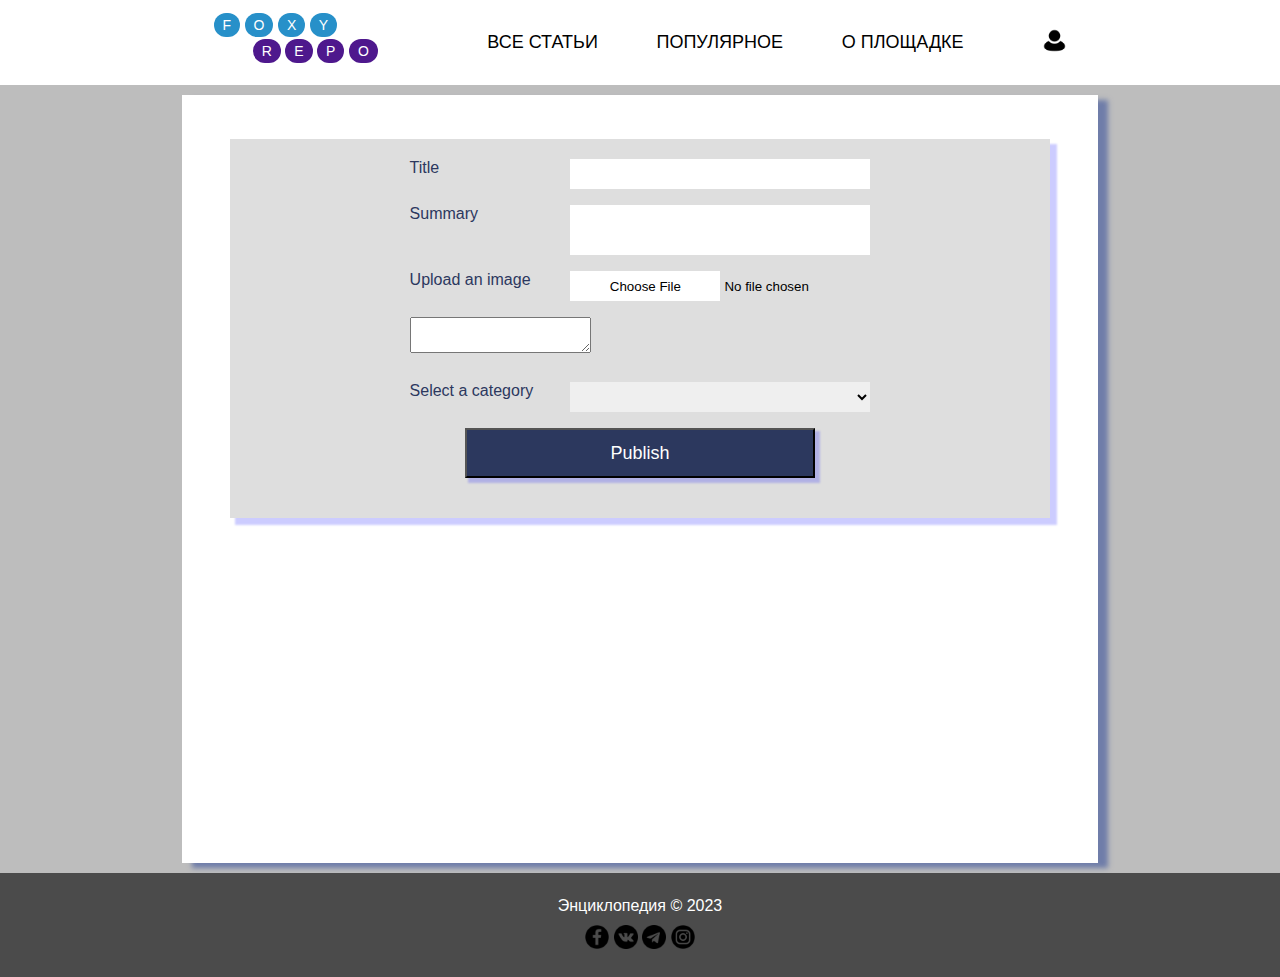
<file: writing_article.html>
<!DOCTYPE html>
<html lang="ru">
<head>
    <meta charset="UTF-8">
    <title>Написание статьи</title>
    <link rel="stylesheet" href="navigation_panel.css">
    <link rel="stylesheet" href="writing_article.css">
    <link rel="stylesheet" href="login.css">
    <script src="https://cdn.ckeditor.com/4.16.2/standard/ckeditor.js"></script>
</head>
<body>
<div class="header">
    <!--    навигационная панель-->
    <nav class="nav_container">
        <div class="nav">
            <div class="logo">
                <a class="logo" href="index.html">
                    <p>
                        <span>F</span>
                        <span>O</span>
                        <span>X</span>
                        <span>Y</span>
                    </p>
                    <p class="second_str">
                        <span>R</span>
                        <span>E</span>
                        <span>P</span>
                        <span>O</span>
                    </p>
                </a>
            </div>

            <div class="menu">
                <a href="new.html"><div class="menu_elem first">ВСЕ СТАТЬИ</div></a>
                <a href="popular.html"><div class="menu_elem second">ПОПУЛЯРНОЕ</div></a>
                <a href="about.html"><div class="menu_elem three">О ПЛОЩАДКЕ</div></a>
                <div class="profile dropdown">
                    <div class="menu_elem"> <img class="menu_elem" src="images/icon-profile.png">
                        <div class="dropdown-content">
                            <a href="#openModal">Войти</a>
                            <a href="#openModal-signup">Зарегистрироваться</a>
                        </div>
                    </div>
                </div>
            </div>
        </div>
    </nav>
</div>
<div class="container">
    <div class="article-form">
        <form method="POST" class="art-form" action="">
            <p class="str str1"><span class="f-name">Title</span> <input type="text" class="art-into f-value" name="title" required></p>
            <div class="str txtar"><span class="f-name">Summary</span> <textarea class="art-into f-value" name="summary" required></textarea></div>
            <p class="str"><span class="f-name">Upload an image</span> <input type="file" accept="image/*" class="art-img f-value" name="image" required></p>
            <div class="editor"><textarea id="write" name="article"></textarea></div>
            <p class="str selectp"><span class="f-name">Select a category</span>
                <select class="f-value select" name="category" required>
                    <option value=""></option>
                    <option value="1">Category 1</option>
                    <option value="2">Category 2</option>
                    <option value="3">Category 3</option>
                    <option value="4">Category 4</option>
                </select>
            </p>
            <p class="str btn"><button type="submit" class="publish">Publish</button> </p>
        </form>
    </div>
</div>

<!-- модальное окно для входа-->
<div id="openModal" class="modal">
    <div class="modal-dialog">
        <div class="modal-content">
            <div class="modal-header">
                <a href="#close" title="Close" class="close">×</a>
            </div>
            <div class="modal-body">
                <div class="form-container">
                    <p class="modal-title">Авторизация</p>
                    <form method="POST" class="form" action="">
                        <p><input class="intext login" type="text" placeholder="Login"  required></p>
                        <p><input class="intext pass" type="password" placeholder="Password" required></p>
                        <p class="into"><button type="submit">Login</button></p>
                        <p class="or">---------------  <span class="sp">or</span>  ---------------</p>
                        <a href="#openModal-signup"><p class="but">Create new account</p></a>
                    </form>
                </div>

            </div>
        </div>
    </div>
</div>

<!-- модальное окно для регистрации-->
<div id="openModal-signup" class="modal">
    <div class="modal-dialog">
        <div class="modal-content">
            <div class="modal-header">
                <a href="#close" title="Close" class="close">×</a>
            </div>
            <div class="modal-body">
                <div class="form-container">
                    <p class="modal-title">Регистрация</p>
                    <form method="POST" class="form" action="">
                        <p><input class="intext login" type="text" placeholder="Login"  required></p>
                        <p><input class="intext pass" type="password" placeholder="Password" required></p>
                        <p><input class="intext email" type="text" placeholder="Email" required></p>
                        <p><input class="intext tg" type="text" placeholder="Tg"></p>
                        <p><input class="intext about" type="text" placeholder="About yourself" size="512"></p>
                        <p class="into"><button type="submit">Create new account</button></p>
                    </form>
                </div>

            </div>
        </div>
    </div>
</div>

<div class="footer">
    <div class="footer_container">
        <div class="footer-col"><span>Энциклопедия © 2023</span></div>
        <div class="footer-col">
            <div class="social-bar-wrap">
                <a title="Facebook" href="https://vk.com/ivanhoe_kn" target="_blank"><img src="images/facebook.png"></a>
                <a title="VK" href="https://vk.com/ivanhoe_kn" target="_blank"><img src="images/vk.png"></a>
                <a title="Telegram" href=https://vk.com/ivanhoe_kn" target="_blank"><img src="images/telegram.png"></a>
                <a title="Instagram" href="https://vk.com/ivanhoe_kn" target="_blank"><img src="images/instagram.png"></a>
            </div>
        </div>
    </div>
</div>
<script>
    CKEDITOR.replace('write', {
        extraPlugins: 'basicstyles, format'
    });
</script>
</body>
</html>
</file>
<file: login.css>
/*для модального окна*/
.modal {
    position: fixed; /* фиксированное положение */
    top: 0;
    right: 0;
    bottom: 0;
    left: 0;
    z-index: 1050;
    opacity: 0; /* по умолчанию модальное окно прозрачно */
    -webkit-transition: opacity 200ms ease-in;
    -moz-transition: opacity 200ms ease-in;
    transition: opacity 200ms ease-in; /* анимация перехода */
    pointer-events: none; /* элемент невидим для событий мыши */
    margin: 0 auto;
    padding: 0;
    width: 35vw;
    overflow: auto;
}
.modal::-webkit-scrollbar {
    display: none;
}

/* при отображении модального окно */
.modal:target {
    opacity: 1; /* делаем окно видимым */
    pointer-events: auto; /* элемент видим для событий мыши */
}
/* ширина модального окна и его отступы от экрана */
.modal-dialog {
    position: relative;
    width: auto;
    margin: 115px 30px;
}
/* свойства для блока, содержащего контент модального окна */
.modal-content {
    position: relative;
    display: -webkit-box;
    display: -webkit-flex;
    display: -ms-flexbox;
    display: flex;
    -webkit-box-orient: vertical;
    -webkit-box-direction: normal;
    -webkit-flex-direction: column;
    -ms-flex-direction: column;
    flex-direction: column;
    background-color: #ffffff;
    -webkit-background-clip: padding-box;
    background-clip: padding-box;
    outline: 0;
    border-radius: 20px;
    border: 2px solid rgb(145, 144, 144);
    box-shadow: 4px 4px 1px 1px rgb(145, 144, 144);

}
/* свойства для заголовка модального окна */
.modal-header {
    display: -webkit-box;
    display: -webkit-flex;
    display: -ms-flexbox;
    display: flex;
    -webkit-box-align: center;
    -webkit-align-items: center;
    -ms-flex-align: center;
    align-items: center;
    -webkit-box-pack: justify;
    -webkit-justify-content: space-between;
    -ms-flex-pack: justify;
    justify-content: right;
    padding: 15px;
}
/* свойства для кнопки "Закрыть" */
.close {
    float: right;
    font-size: 24px;
    font-weight: 700;
    line-height: 1;
    color: #000;
    text-shadow: 0 1px 0 #fff;
    opacity: .5;
    text-decoration: none;
}
/* свойства для кнопки "Закрыть" при нахождении её в фокусе или наведении */
.close:focus, .close:hover {
    color: #000;
    text-decoration: none;
    cursor: pointer;
    opacity: .75;
}
/* свойства для блока, содержащего основное содержимое окна */
.modal-body {
    position: relative;
    -webkit-box-flex: 1;
    -webkit-flex: 1 1 auto;
    -ms-flex: 1 1 auto;
    flex: 1 1 auto;
    padding: 30px;
}
/* //для модального окна*/

/* для формы*/
.form {
    padding: 30px;
    color: black;
}
.form-container .modal-title{
    text-align: center;
    font-size: 26px;
    margin: 0;
    font-weight: bold;
    font-family: "Century Gothic", sans-serif;
}
.form button {
    width: 250px;
    height: 52px;
    background-color: #9898ff;
    border-radius: 30px ;
    color: #ffffff;
    text-shadow: 1px 1px 2px #4b4b4b;
    border: none;
    font-family: "Century Gothic", sans-serif;
    font-size: 18px;
}
.but {
    width: 250px;
    height: 38px;
    background-color: #4747ff;
    border-radius: 30px;
    color: #ffffff;
    text-shadow: 1px 1px 2px #4b4b4b;
    margin: 0;
    font-size: 18px;
    text-align: center;
    padding-top: 14px;
    font-family: "Century Gothic", sans-serif;
}
.or {
    font-family: Broadway, sans-serif;
    text-align: center;
}
.sp {
    font-family: "Century Gothic", sans-serif;
}
.form .into {
    width: 350px;
    height: 46px;
    color: #ffffff;
    margin: 20px auto;
    text-align: center;
}
.form p .intext {
    width: 300px;
    height: 46px;
    border: none;
    padding: 0 10px 0 40px;
    margin: 0 auto 10px auto;
    font-family: "Century Gothic", sans-serif;
}
.form p {
    text-align: center;
}
.pass {
    background: url(images/password.png) no-repeat 6px 10px;
    background-size: auto 50%;
    background-color: #e8e8e8;
}
.login {
    background: url(images/username.png) no-repeat 6px 10px;
    background-size: auto 50%;
    background-color: #e8e8e8;
}
.form a p{
    text-align: center;
    margin: 0 auto;
}

/*для регистрации*/
.form p textarea {
    /*height: 200px;*/
    resize: none;
}
.intext {
    background-color: #e8e8e8;
}
.email {
    background: url(images/email.png) no-repeat 6px 10px;
    background-size: auto 50%;
    background-color: #e8e8e8;
}
.tg {
    background: url(images/tg.png) no-repeat 6px 10px;
    background-size: auto 50%;
    background-color: #e8e8e8;
}
.about {
    background: url(images/about.png) no-repeat 6px 10px;
    background-size: auto 50%;
    background-color: #e8e8e8;
}
/*#openModal-signup .modal-dialog {*/
/*    margin-top: 70px;*/
/*}*/
#openModal-signup .modal-body {
    padding: 0 30px;
}
#openModal-signup form button{
    background-color: #4747ff;
}
</file>
<file: style.css>
/*содержимое сайта*/
.container {
    display: flex;
    justify-content: space-around;
    width: 70vw;
    margin-left: auto;
    margin-right: auto;
}
/*для статей*/
.posts-list {
    width: 50vw;
    color: black;
    padding: 10px;
    margin-bottom: 30px;
    margin-right: 0;
    margin-left: 0;
}
.post-image img {
    width: 44vw;
}
.post-image {
    text-align: center;
    margin-bottom: 8px;
}
.post-title {
    font-weight: bold;
    font-size: 24px;
    margin: 2px 0;
}
.post {
    background-color: white;
    padding: 25px;
    text-align: justify;
    width: 44vw;
    margin-bottom: 15px;
}
.category a{
    color: #2790c9;
}
.post-footer {
    margin: 20px 0;
}
.more-link {
    background-color: #659d9d;
    padding: 5px 25px;
    color: white;
    font-size: larger;
}
.liked img {
    width: 24px;
}
.liked {
    text-align: right;
    font-size: 16px;
}
.post-footer button {
    background-color: white;
    padding: 3px 0 3px 22vw;
    border: none;
}

/*для боковой панели*/
.aside {
    width: 30vw;
    color: black;
    padding: 10px;
}
.widget {
    padding: 10px;
    background-color: white;
    margin-bottom: 20px;
    box-shadow: 4px 4px 1px 1px rgb(145, 144, 144);
}
.widget-title {
    text-align: center;
    font-size: 20px;
    padding: 5px;
    margin: 10px 20px 20px 20px;
    border: 2px solid #99d0d0;
    box-shadow: 6px 6px 2px 1px rgba(0, 0, 255, .2);
}
.post-image-small img {
    position: relative;
    width: 7vw;
    margin-left: 8px;
}
.widget-posts-list {
    display: flex;
    margin-bottom: 10px;
    padding-bottom: 10px;
    border-bottom: 1px solid #99d0d0;
}
.widget-post-title {
    padding-left: 20px;
}
.widget-category-list {
    padding-left: 60px;
    margin-bottom: 10px;
    width: 13vw;
}
.widget-category-list li {
    line-height: 2;
    border-bottom: 1px solid #99d0d0;
}
li {
    list-style-type: none; /* Убираем маркеры у списка */
}
li:before {
    content: "➢  "; /* Добавляем в качестве маркера символ */
}
li:hover {
    text-decoration: underline;
}
.form p .intext {
    width: 350px;
}
</file>
<file: navigation_panel.css>
body{
    background-color: #bdbdbd;
    margin: 0;
    font-family: Cambria, sans-serif;
}
.container {
    min-height: 80vh;
}
/*навигационная панель*/
nav {
    background-color: white;
    padding: 0;
}
.nav {
    width: 80vw;
    height: 85px;
    display: flex;
    justify-content: space-around;;
    margin-left: auto;
    margin-right: auto;
    flex-wrap: wrap;
    align-content: space-around;
}
a {
    text-decoration: none;
    color: black;
    margin-top: auto;
    margin-bottom: auto;
}
a p {
    margin: 8px 0;
}
.logo a span {
    background-color: #2790c9;
    color: white;
    font-size: 14px;
    padding: 4px 9px;
    border-radius: 14px;
}
.logo a .second_str span {
    background-color: #4e188d;
}
.logo {
    text-align: center;
    justify-self: flex-start;
}
.menu {
    display: flex;
    justify-content: space-between;
    width: 50vw;
}
.menu_elem {
    padding: 10px 20px;
    text-align: center;
    font-size: 18px;
}
.menu_elem img {
    width: 25px;
    padding: 10px 20px;
}
.second_str {
    padding-left: 80px;
}
/* Выпадающее содержимое */
.dropdown-content {
    display: none;
    position: absolute;
    background-color: rgb(255, 255, 255);
    min-width: 200px;
    box-shadow: 0 8px 16px 0 rgba(0,0,0,0.2);
    z-index: 1;
}
/* Ссылки внутри выпадающего списка */
.dropdown-content a {
    float: none;
    color: rgb(0, 0, 0);
    padding: 10px 16px;
    text-decoration: none;
    display: block;
    text-align: left;
    font-size: 16px;
    font-family: Cambria, sans-serif;
}
.dropdown-content a:hover {
    background-color: #89b6b6;
    color: #ffffff;
}
.dropdown:hover .dropdown-content {
    display: block;
    background-color: rgb(255, 255, 255);
    color: rgb(0, 0, 0);
}

/*footer*/
.footer {
    background-color: #4b4b4b;
}
.footer_container {
    text-align: center;
    padding: 24px;
}
.social-bar-wrap img {
    height: 24px;
    margin-top: 10px;
}
.footer-col {
    color: white;
}
</file>
<file: about.css>
/*содержимое сайта*/
.container {
    width: 70vw;
    background-color: white;
    margin: 10px auto;
    box-shadow: 10px 5px 5px #6f7da9;
}
.about_repo {
    padding: 35px;
    font-size: 24px;
    text-align: justify;
}
.three {
    color: #2fa2da;
    font-weight: bold;
}
</file>
<file: article.css>
/*содержимое сайта*/
.container {
    width: 70vw;
    background-color: white;
    margin: 10px auto;
    box-shadow: 10px 5px 5px #6f7da9;
    height: max-content;
    padding-bottom: 30px;
}
.about_repo {
    padding: 0 20px 10px 20px;
    font-size: 22px;
    text-align: justify;
    min-height: max-content;
    margin: 0 auto 20px auto;
    border-bottom: 1px solid cadetblue;
}
.article-name, .about_repo {
    width: 64vw;
}
.article-name {
    font-size: 26px;
    color: #2c385e;
    font-weight: bold;
    text-align: center;
    margin: 0 auto;
    padding-top: 20px;
}
.about_repo img {
    width: 20vw;
    height: 14vw;
    float: right;
    padding-bottom: 20px;
    padding-left: 20px;
    padding-top: 8px;
}
.article-footer img {
    width: 14px;
    margin-left: 10px;
}
.like {
    background-color: #466791;
    color: white;
    text-align: center;
    padding: 5px 8px 8px 8px;
    margin-left: 60px;
}
.like button {
    background-color: #466791;
    color: white;
    border: none;
    font-size: 14px;
    font-family: Cambria, sans-serif;
}
.date {
    float: right;
    margin-right: 60px;
    color: #4b4b4b;
}
.category {
    color: #2790c9;
    padding-top: 30px;
    margin: 0;
    font-size: smaller;
}
</file>
<file: cabinet.css>
/*содержимое сайта*/
.container-profile {
    width: 70vw;
    height: max-content;
    background-color: white;
    margin: 10px auto;
    box-shadow: 6px -2px 14px -6px rgba(14, 36, 52, 0.37);
    font-family: Arial, sans-serif;
}
.container {
    width: 70vw;
    height: max-content;
    background-color: white;
    margin: 10px auto;
    box-shadow: 6px -2px 14px -6px rgba(14, 36, 52, 0.37);
}
/*upper-container*/
.upper-container {
    height: 110px;
    position: relative;
}
.container-profile div {
    vertical-align: middle;
}
.profile-logo, .profile-info, .profile-buttons {
    display: inline-block;
    padding: 0 10px 10px 10px;
    margin: 10px auto;
}
.profile-logo {
    width: 100px;
}
.profile-info {
    width: 400px;
}
.user-login, .user-about, .tg-label, .mail-label {
    color: #888888;
}
.profile-logo img {
    width: 60px;
    display: block;
    margin: 0 auto;
}
.profile-info p:first-child {
    font-size: 28px;
}
.profile-info p{
    font-size: 20px;
    margin: 8px 0;
}
.profile-buttons {
    float: right;
    margin-right: 60px;
}
.profile-buttons button {
    padding: 5px;
    width: 130px;
    margin: 5px auto;
    border: none;
    background-color: #86bbc5;
    color: white;
    font-family: Arial, sans-serif;
    box-shadow: 4px 3px 0px 0px #2f717e;
}
.profile-buttons p {
    text-align: center;
    vertical-align: center;
}
.become-writer {
    vertical-align: center;
}
/*contacts*/

.contacts {
}
.contacts p {
    margin: 8px 0 8px 30px;
}
.contacts-label {
    font-size: larger;
    margin-bottom: 8px;
}

/*menu-bar*/
.menu-bar button {
    background-color: white;
    border: none;
    color: #ababab;
    font-family: Arial, sans-serif;
    font-size: 20px;
    margin: 14px 15px 10px 0;
}
.favourites, .publications, .request {
    display: inline-block;
    text-align: center;
}
.menu-bar {
    margin: 10px 0 0 24px;
}
.active {
    text-decoration: underline;
    text-decoration-color: #54c7d7;
    text-underline-offset: 11px;
    text-decoration-thickness: 4px;
}
.punct {
    display: none;
}
.f-posts {
    margin: 10px;
}
/*контейнер для избранных статей*/
.fav-post-container {
    background-color: #dedede;
    color: black;
    font-family: Arial, sans-serif;
    width: 40vw;
    min-height: 5vw;
    margin: 10px auto 20px auto;
    padding-bottom: 5px;
}
.fav-post-container p {
    margin: 8px 0;
}
.fav-post-container p span img {
    height: 16px;
}
.fav-post-title {
    color: #466791;
    font-size: 22px;
    padding-top: 8px;
}
.fp-date {
    float: right;
    margin-right: 60px;
}
.fav-post-container p {
    margin-left: 30px;
}
.fav-post-container p span {
    color: dimgrey;
}
.fav-post-container .fp-category, .pub-post-container .pp-category {
    margin: 8px 40px 4px 0;
    float: right;
    color: dimgrey;
}

.pub-post-container {
    background-color: #dedede;
    color: black;
    font-family: Arial, sans-serif;
    width: 40vw;
    min-height: 6vw;
    margin: 10px auto 20px auto;
    padding-bottom: 5px;
}
.fav-post-container, .pub-post-container, .request-person {
    box-shadow: 6px 6px 2px 1px rgba(0, 0, 255, .2);
}
.pub-post-container p {
    margin: 4px 0 4px 30px;
}
.pub-posts, .reqs {
    margin: 10px;
}
.pub-post-title {
    color: #466791;
    font-size: 22px;
    padding-top: 8px;
}
.pp-date {
    float: right;
}
.pub-post-container .pp-date {
    margin-right: 60px;
    color: dimgrey;
}
.pub-post-container .pp-category {
    margin-right: 40px;
    color: dimgrey;
}

.request-person {
    background-color: #dedede;
    color: black;
    display: flex;
    justify-content: center;
    font-family: Arial, sans-serif;
    width: 50vw;
    min-height: 6vw;
    margin: 10px auto 20px auto;
    padding-bottom: 5px;
    position: relative;
    top: 0;
    left: 0;
}
.prof-img, .prof-info {
    display: inline-block;
}
.prof-img, .prof-info, .req-but {
    margin-top: auto;
    margin-bottom: auto;
}
.person-info .prof-img {
    margin-right: 10px;
    margin-left: 10px;
}
.person-info, .button-approve {
    display: flex;
    height: 66px;
    margin-top: auto;
    margin-bottom: auto;
}
.person-info p {
    margin: 4px 0;
}
.prof-img img {
    height: 50px;
}
.person-info {
    min-width: 35vw;
    margin-right: 20px;
    padding-bottom: 4px;
}
.button-approve {
    width: 10vw;
}
.button-approve button {
    margin: auto auto;
    border: none;
    background-color: #143f57;
    border-radius: 0;
    color: white;
    height: 40px;
    width: 120px;
    box-shadow: 3px 3px 2px 1px rgba(0, 0, 255, .2);
}
.val {
    margin-right: 20px;
    font-size: smaller;
}
.val-name {
    color: #2c385e;
    font-size: smaller;
}
</file>
<file: new.css>
/*содержимое сайта*/
.container {
    display: flex;
    justify-content: space-around;
    width: 70vw;
    margin-left: auto;
    margin-right: auto;
}
.first {
    color: #2fa2da;
    font-weight: bold;
}
/*для статей*/
.posts-list {
    width: 50vw;
    color: black;
    padding: 10px;
    margin-bottom: 30px;
    margin-right: 0;
    margin-left: 0;
}
.post-image img {
    width: 12vw;
}
.post-image {
    text-align: center;
    margin-bottom: 8px;
}
.post-title {
    font-weight: bold;
    font-size: 24px;
    margin: 2px 0;
}
.post {
    background-color: white;
    padding: 15px;
    text-align: justify;
    width: 44vw;
    display: flex;
    justify-content: space-between;
    margin-bottom: 15px;
    box-shadow: 4px 4px 1px 1px rgb(145, 144, 144);
}
.post-content {
    padding-left: 15px;
}
.post-info a{
    color: #2790c9;
    padding-right: 20px;
}
.post-info {
    color: #696969;
    text-align: right;
}
.post-footer {
    margin: 20px 0;
}
/*для боковой панели*/
.aside {
    width: 30vw;
    color: black;
    padding: 10px;
}
.widget {
    padding: 10px;
    background-color: white;
    margin-bottom: 20px;
    box-shadow: 4px 4px 1px 1px rgb(145, 144, 144);
}
.widget-title {
    text-align: center;
    font-size: 20px;
    padding: 5px;
    margin: 10px 20px 20px 20px;
    border: 2px solid #99d0d0;
    box-shadow: 6px 6px 2px 1px rgba(0, 0, 255, .2);
}
.widget-category-list {
    padding-left: 60px;
    margin-bottom: 10px;
    width: 13vw;
}
.widget-category-list li {
    line-height: 2;
    border-bottom: 1px solid #99d0d0;
}
li {
    list-style-type: none; /* Убираем маркеры у списка */
}
li:before {
    content: "➢  "; /* Добавляем в качестве маркера символ */
}
li:hover {
    text-decoration: underline;
}
</file>
<file: popular.css>
/*содержимое сайта*/
.container {
    width: 70vw;
    background-color: white;
    margin: 10px auto;
    box-shadow: 10px 5px 5px #6f7da9;
}
.second {
    color: #2fa2da;
    font-weight: bold;
}
/*для статей*/
.posts-list {
    color: black;
    padding: 10px;
    margin-bottom: 30px;
    margin-right: auto;
    margin-left: auto;
}
.post-image img {
    height: 15vw;
}
.post-image {
    text-align: center;
    margin-bottom: 8px;
}
.post-title {
    font-weight: bold;
    font-size: 24px;
    text-align: center;
    margin: 2px 0;
}
p {
    margin: 8px 0;
}
.post {
    background-color: #e8e8e8;
    box-shadow: 12px 12px 2px 1px rgba(0, 0, 255, .2);
    padding: 15px 0;
    text-align: justify;
    width: 50vw;
    margin: 10px auto 30px auto;
}
.post-content {
    padding: 0 50px;
    text-align: justify;
}
.post-info {
    color: #696969;
    text-align: right;
}
.category {
    text-align: center;
    font-weight: bold;
    font-size: larger;
    margin-bottom: 0;
    padding: 5px 0;
    border-bottom: 1px solid #6f7da9;
    border-top: 1px solid #6f7da9;
}
.summary {
    margin: 0;
}
.date {
    color: dimgrey;
    padding-left: 16vw;
}
.post-footer img{
    height: 14px;
    padding-right: 5px;
    margin-top: 10px;
}
.post-footer {
    width: 25vw;
    margin: 0 auto;
}
/*слайд-карусель*/
.slide-container {
    max-width: 50vw;
    position: relative;
    margin: 15px auto;
}
/* Кнопки след. и пред. */
.prev, .next {
    cursor: pointer;
    position: absolute;
    top: 50%;
    width: auto;
    margin-top: -22px;
    padding: 16px;
    color: #2c385e;
    font-weight: bold;
    font-size: 18px;
    transition: 0.2s ease;
    border-radius: 0 1px 1px 0;
}
.slide {
    display: none;
}
.next {
    right: 0;
    border-radius: 1px 0 0 1px;
}
.prev:hover, .next:hover {
    background-color: rgb(40, 57, 93);
    color: white;
}
.animate {
    -webkit-animation-name: transition;
    -webkit-animation-duration: 1.5s;
    animation-name: transition;
    animation-duration: 1.5s;
}
@-webkit-keyframes transition {
    from {opacity: .7}
    to {opacity: 1}
}

@keyframes transition {
    from {opacity: .7}
    to {opacity: 1}
}
</file>
<file: writing_article.css>
/*содержимое сайта*/
.container {
    width: 70vw;
    background-color: white;
    margin: 10px auto;
    box-shadow: 10px 5px 5px #6f7da9;
    padding: 24px 10px;
}
.article-form {
    width: 64vw;
    background-color: #dedede;
    margin: 20px auto;
    padding-top: 10px;
    box-shadow: 6px 6px 2px 1px rgba(0, 0, 255, .2);
}
.art-form {
    width: 36vw;
    min-height: 300px;
    margin: 10px auto;
    font-family: Arial, sans-serif;
}
.art-form p {
    margin: 6px auto;
    height: 40px;
}
.art-form p .str1 .f-name{
    margin-top: 30px;
}
.f-name {
    color: #2c385e;
    /*margin-left: 60px;*/
    margin-top: 0.3rem;
}
.f-value {
    width: 300px;
    height: 30px;
    float: right;
    /*margin-right: 60px;*/
    border: none;
    padding: 0;
}
.publish {
    width: 350px;
    height: 50px;
    margin-bottom: 30px;
    background-color: #2c385e;
    color: white;
    font-size: 18px;
    box-shadow: 4px 4px 2px 1px rgba(0, 0, 255, .2);
}
input #file-upload-button {
    background-color: white;
    width: 150px;
    height: 30px;
}
input.art-img::-webkit-file-upload-button {
    background-color: white;
    width: 150px;
    height: 30px;
    border: none;
    outline: none;
}
.btn {
    text-align: center;
}
.btn {
    padding-bottom: 50px;
}
.editor {
    width: 36vw;
    height: max-content;
    margin: 5px auto 25px auto;
}
#write textarea{
    resize: none;
    margin-bottom: 10px;
}
.txtar {
    height: 60px;
}
.txtar textarea{
    height: 50px;
    resize: none;
}
.selectp {
    margin-top: 10px;
}
</file>
